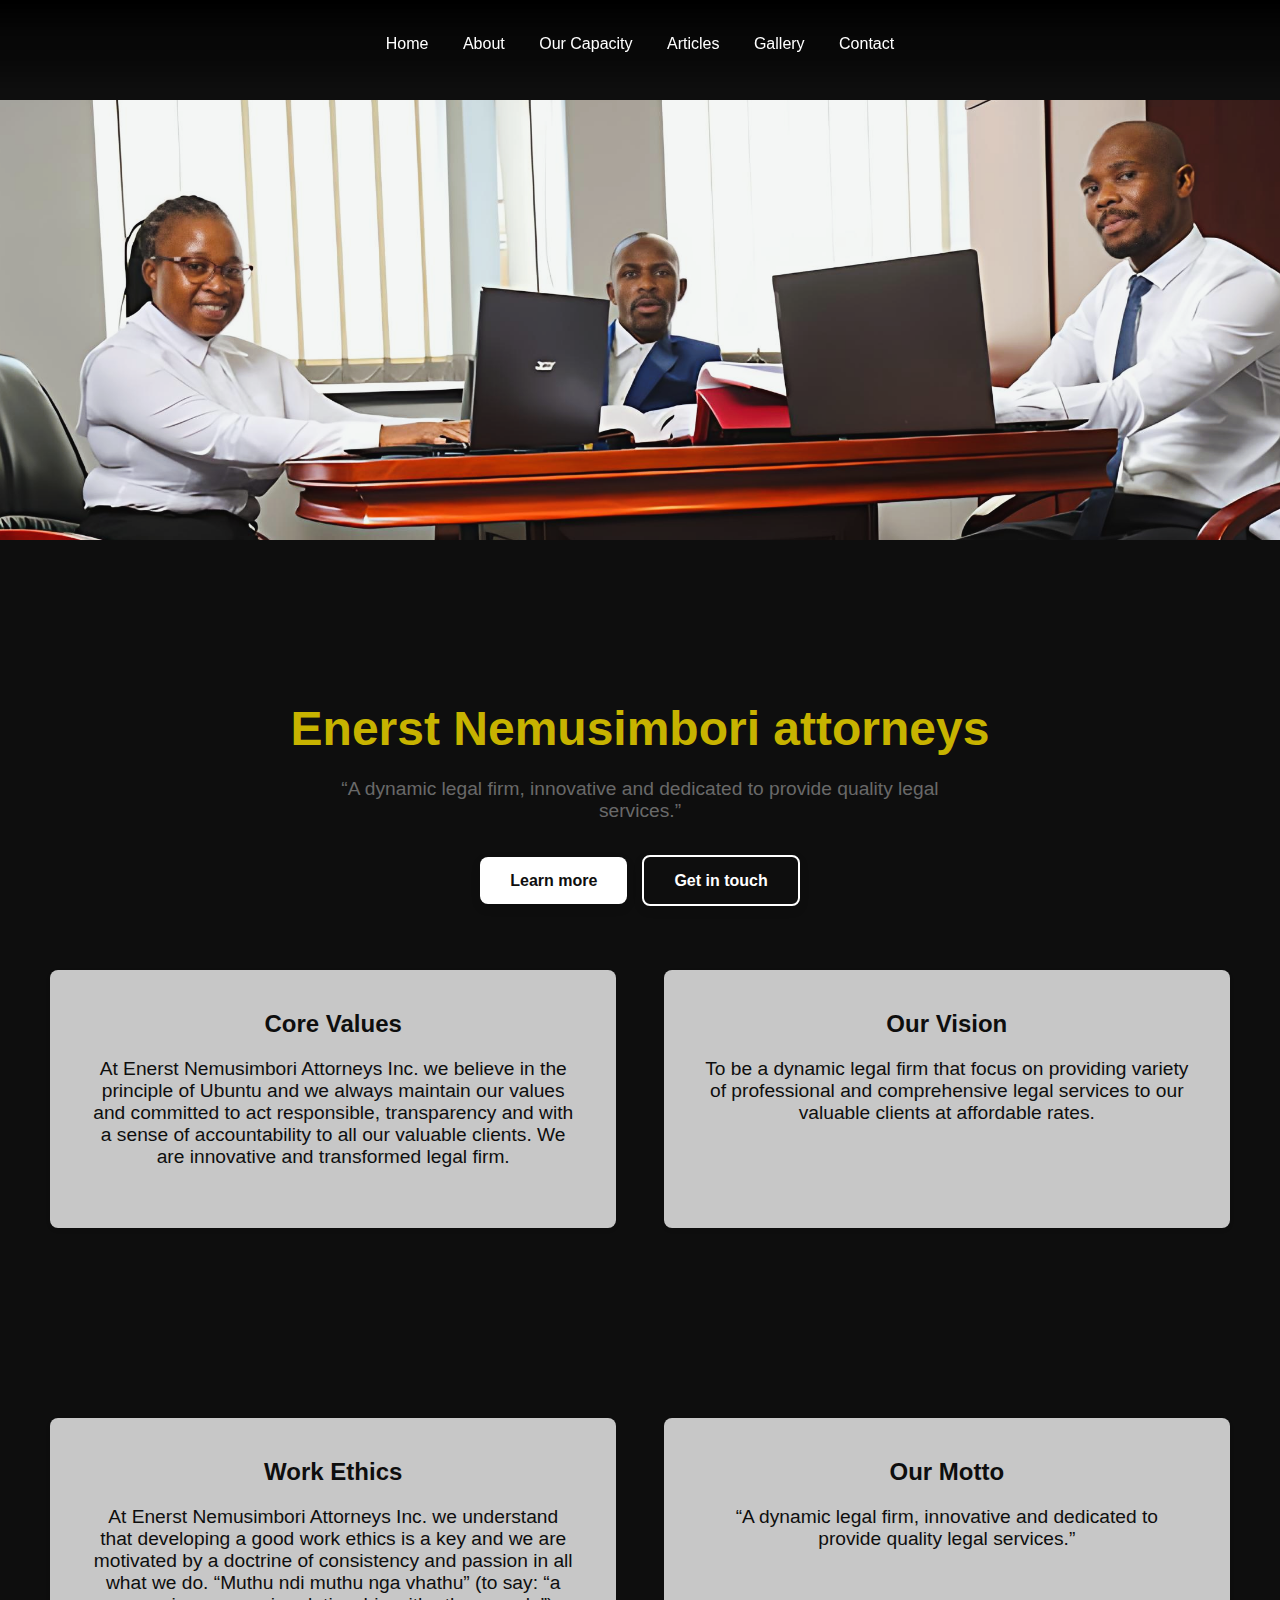
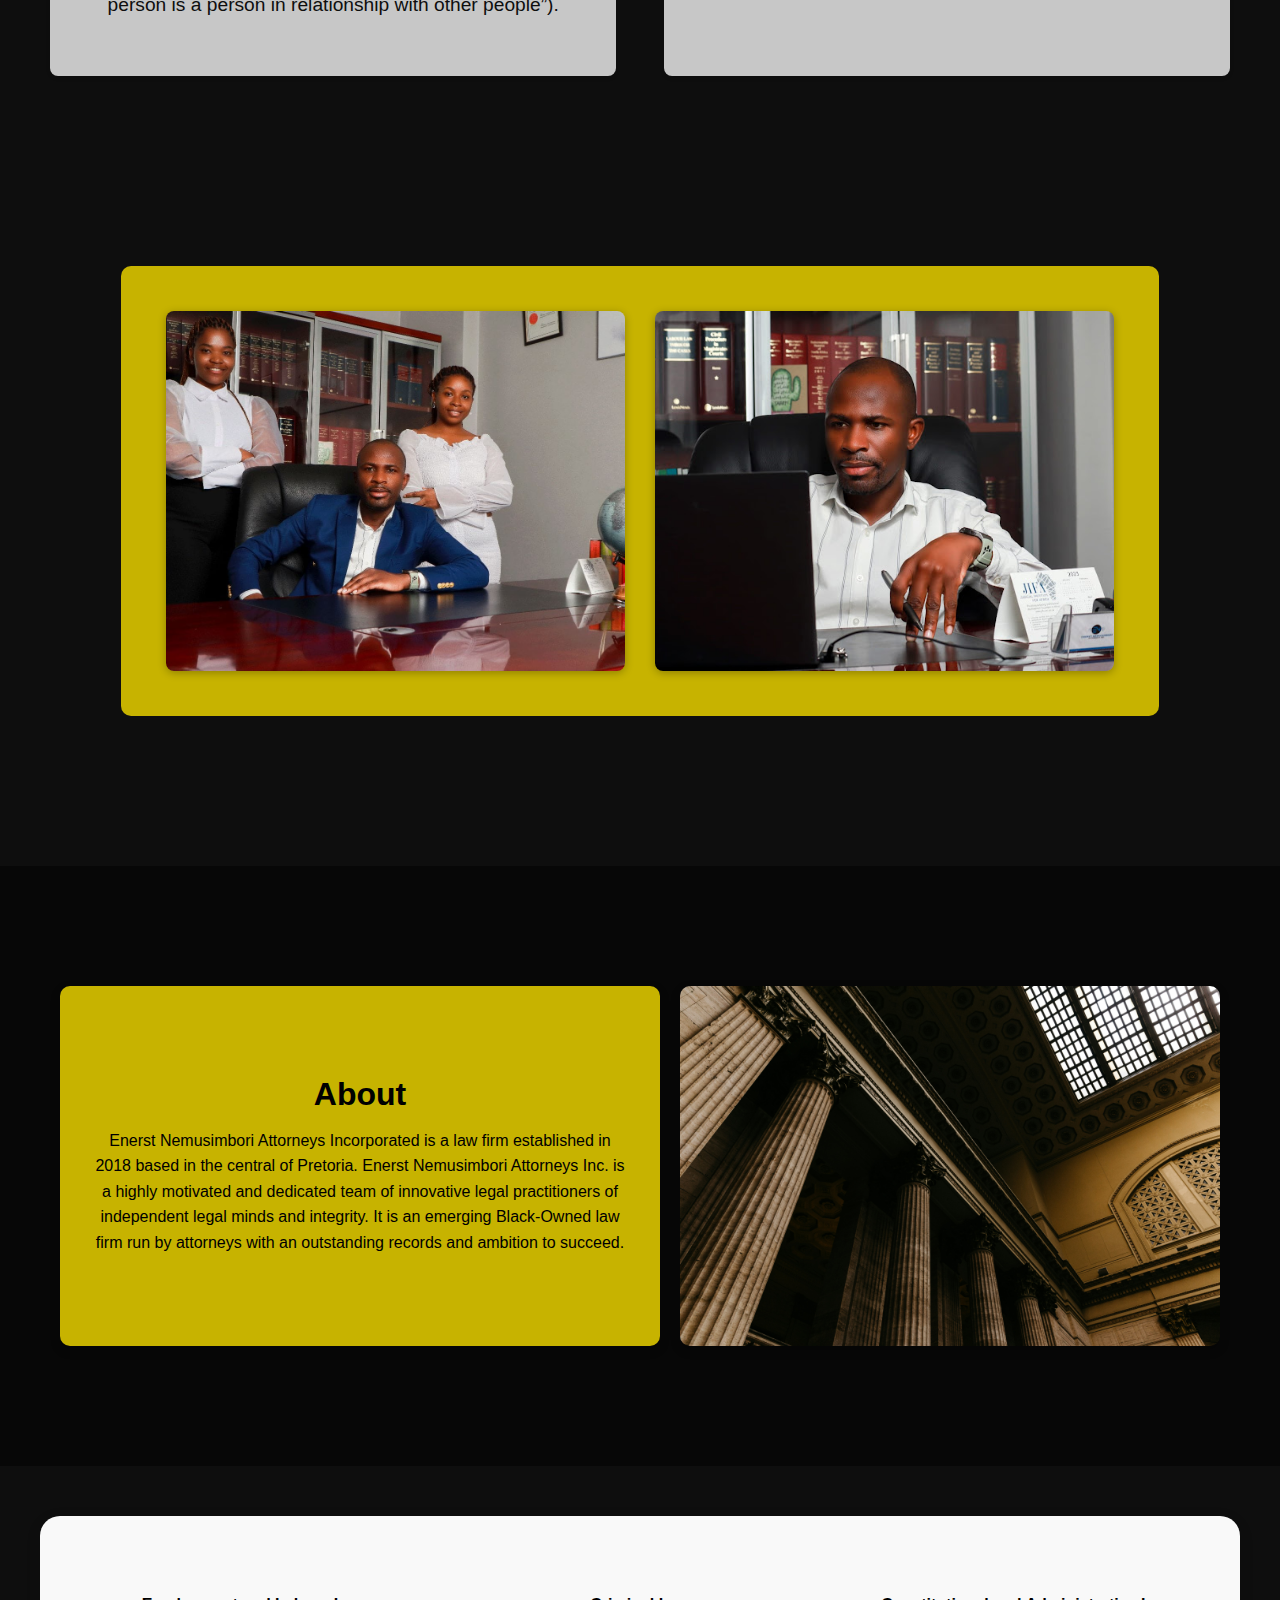
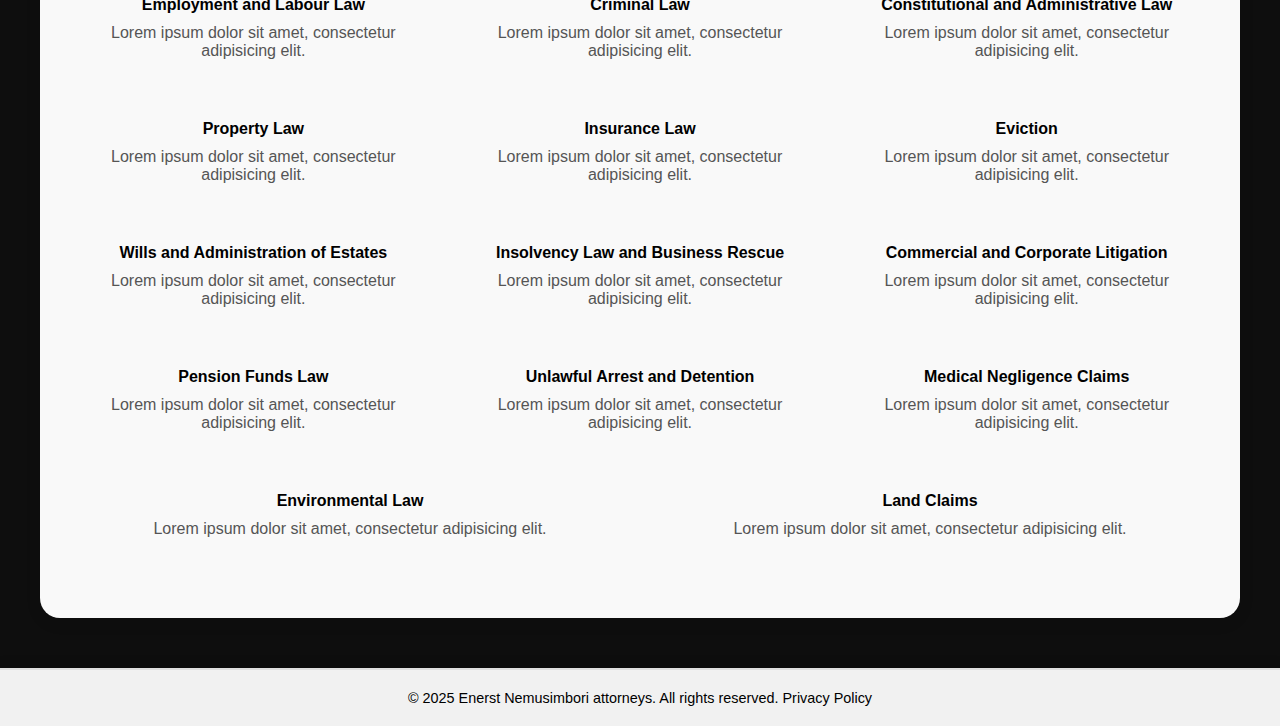
<file: index.html>
<!DOCTYPE html>
<html lang="en">
<head>
    <meta charset="UTF-8">
    <meta name="viewport" content="width=device-width, initial-scale=1.0">
    <title>Enerst Nemusimbori attorneys</title>
    <link rel="stylesheet" href="src/css/styles.css">
</head>
<body>
    <header>
        <div class="header-container">
            <button class="hamburger" aria-label="Menu">
                <span class="hamburger-box">
                    <span class="hamburger-inner"></span>
                </span>
            </button>
            <nav class="nav-links">
                <a href="#features">Home</a>
                <a href="#about">About</a>
                <a href="#about">Our Capacity</a>
                <a href="#contact">Articles</a>
                <a href="#contact">Gallery</a>
                <a href="#contact">Contact</a>
            </nav>
        </div>
        <nav>
            <a href="#features">Home</a>
            <a href="#about">About</a>
            <a href="#about">Our Capacity</a>
            <a href="#contact">Articles</a>
            <a href="#contact">Gallery</a>
            <a href="#contact">Contact</a>
        </nav>
    </header>

    <!-- Banner Section -->
    <section class="banner">
        <div class="banner-wrapper">
            <img src="src/assets/images/img31.png" alt="Law Firm Banner">
        </div>
    </section>

    <section class="hero">
        <h1>Enerst Nemusimbori attorneys</h1>
        <p>“A dynamic legal firm, innovative and dedicated to provide quality legal services.”
        </p>
        <div class="buttons">
        <div class="cta">
            <a href="#get-started">Learn more</a>
        </div>
        <div class="cta cta2">
            <a href="#">Get in touch</a>
        </div>
        </div>

        <!-- First row of cards -->
  <div class="cards-wrapper">
    <div class="card">
      <h2>Core Values</h2>
      <p>
        At Enerst Nemusimbori Attorneys Inc. we believe in the principle of Ubuntu and we always maintain our values and committed to act responsible, transparency and with a sense of accountability to all our valuable clients. We are innovative and transformed legal firm.  
      </p>
    </div>
    <div class="card">
      <h2>Our Vision</h2>
      <p>
        To be a dynamic legal firm that focus on providing variety of professional and comprehensive legal services to our valuable clients at affordable rates. 
      </p>
    </div>
  </div>
  
  <!-- Second row of cards -->
  <div class="cards-wrapper">
    <div class="card">
      <h2>Work Ethics</h2>
      <p>
        At Enerst Nemusimbori Attorneys Inc. we understand that developing a good work ethics is a key and we are motivated by a doctrine of consistency and passion in all what we do. “Muthu ndi muthu nga vhathu” (to say: “a person is a person in relationship with other people”). 
      </p>
    </div>
    <div class="card">
      <h2>Our Motto</h2>
      <p>“A dynamic legal firm, innovative and dedicated to provide quality legal services.”
      </p>
    </div>
  </div>
  
  <!-- Photo divs -->
  <div class="photos-wrapper">
    <div class="photo"><img src="src/assets/images/attorney.jpg" alt=""></div>
    <div class="photo"><img src="src/assets/images/img2.jpg" alt=""></div>
  </div>
</section>
    </section>

    <section id="about" class="about">
        <div class="about-container">
            <div class="about-card">
                <h1>About</h1>
                <p>
                    Enerst Nemusimbori Attorneys Incorporated is a law firm established in 2018 based in the central of Pretoria. Enerst Nemusimbori Attorneys Inc. is a highly motivated and dedicated team of innovative legal practitioners of independent legal minds and integrity. It is an emerging Black-Owned law firm run by attorneys with an outstanding records and ambition to succeed.
                </p>
            </div>
            <div class="about-photo">
                <img src="src/assets/images/patrick-fore-H5Lf0nGyetk-unsplash.jpg" alt="Law Firm Members">
            </div>
        </div>
    </section>

    <section id="features" class="features">
        <div class="feature">
            
            <h3>Employment and Labour Law</h3>
            <p>Lorem ipsum dolor sit amet, consectetur adipisicing elit.</p>
        </div>
        <div class="feature">
          
            <h3>Criminal Law</h3>
            <p>Lorem ipsum dolor sit amet, consectetur adipisicing elit.</p>
        </div>
        <div class="feature">
            
            <h3>Constitutional and Administrative Law</h3>
            <p>Lorem ipsum dolor sit amet, consectetur adipisicing elit.</p>
        </div>
        <div class="feature">
            
            <h3>Property Law</h3>
            <p>Lorem ipsum dolor sit amet, consectetur adipisicing elit.</p>
        </div>
        <div class="feature">
            
            <h3>Insurance Law</h3>
            <p>Lorem ipsum dolor sit amet, consectetur adipisicing elit.</p>
        </div>
        <div class="feature">
            
            <h3>Eviction</h3>
            <p>Lorem ipsum dolor sit amet, consectetur adipisicing elit.</p>
        </div>
        <div class="feature">
            
            <h3>Wills and Administration of Estates</h3>
            <p>Lorem ipsum dolor sit amet, consectetur adipisicing elit.</p>
        </div>
        <div class="feature">
            
            <h3>Insolvency Law and Business Rescue</h3>
            <p>Lorem ipsum dolor sit amet, consectetur adipisicing elit.</p>
        </div>
        <div class="feature">
            
            <h3>Commercial and Corporate Litigation</h3>
            <p>Lorem ipsum dolor sit amet, consectetur adipisicing elit.</p>
        </div>
        <div class="feature">
            
            <h3>Pension Funds Law</h3>
            <p>Lorem ipsum dolor sit amet, consectetur adipisicing elit.</p>
        </div>
        <div class="feature">
            
            <h3>Unlawful Arrest and Detention</h3>
            <p>Lorem ipsum dolor sit amet, consectetur adipisicing elit.</p>
        </div>
        <div class="feature">
            
            <h3>Medical Negligence Claims</h3>
            <p>Lorem ipsum dolor sit amet, consectetur adipisicing elit.</p>
        </div>
        <div class="feature">
            
            <h3>Environmental Law</h3>
            <p>Lorem ipsum dolor sit amet, consectetur adipisicing elit.</p>
        </div>
        <div class="feature">
            
            <h3>Land Claims</h3>
            <p>Lorem ipsum dolor sit amet, consectetur adipisicing elit.</p>
        </div>
    </section>

    

    <footer>
        <p>&copy; 2025 Enerst Nemusimbori attorneys. All rights reserved. <a href="#privacy-policy">Privacy Policy</a></p>
    </footer>

    <script src="src/js/scripts.js"></script>
</body>
</html>
</file>
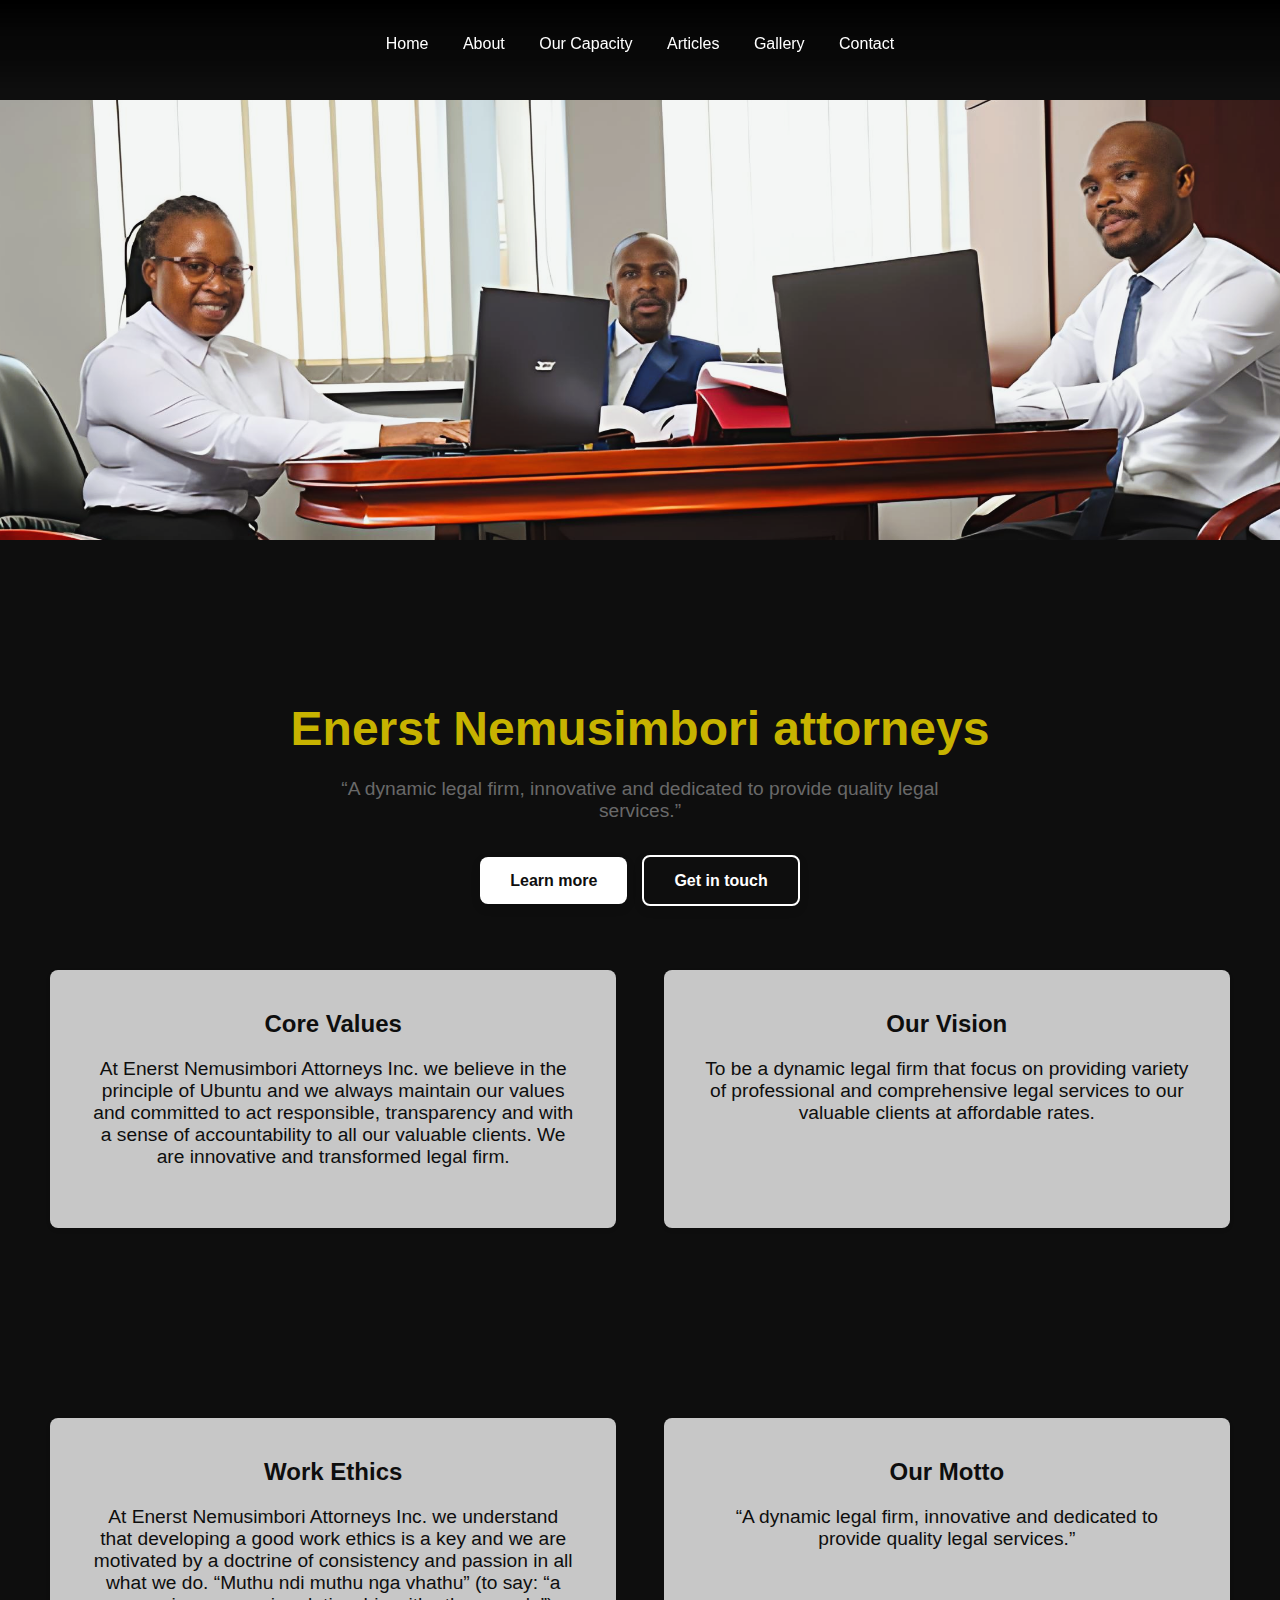
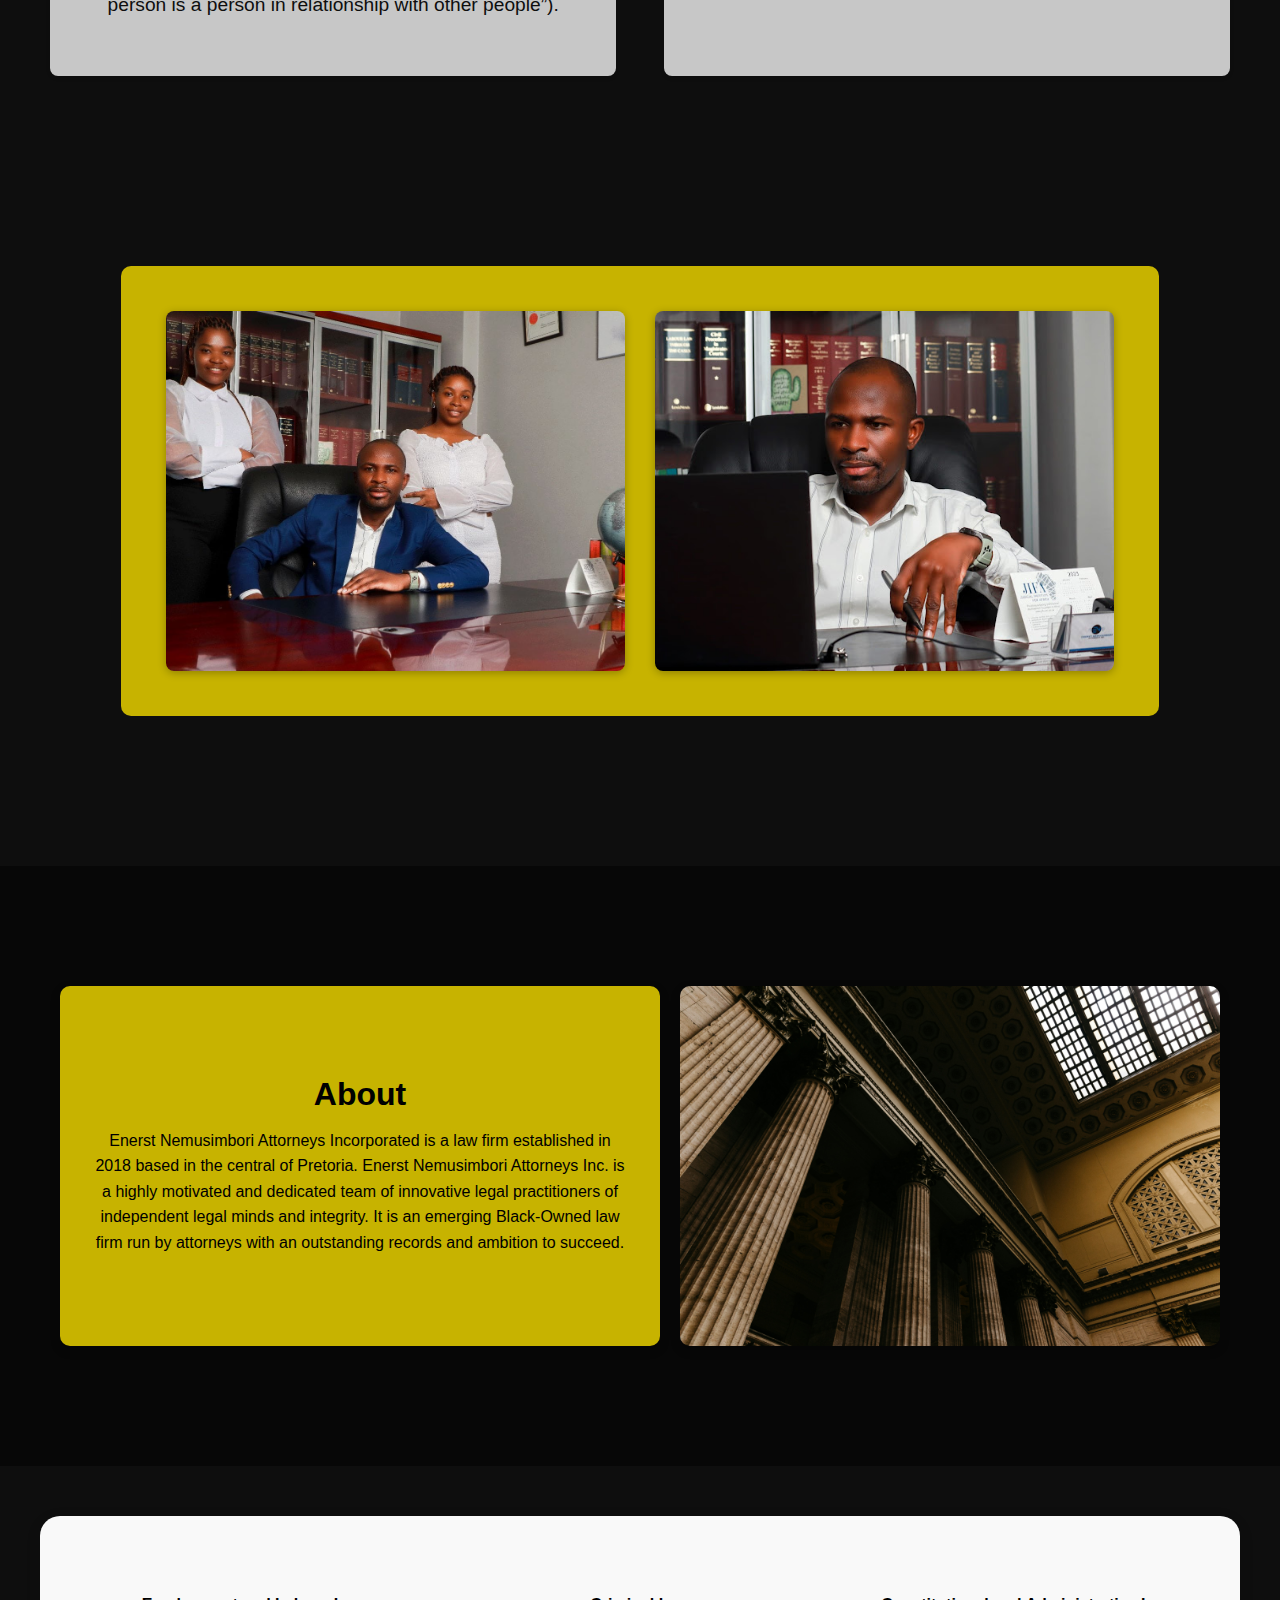
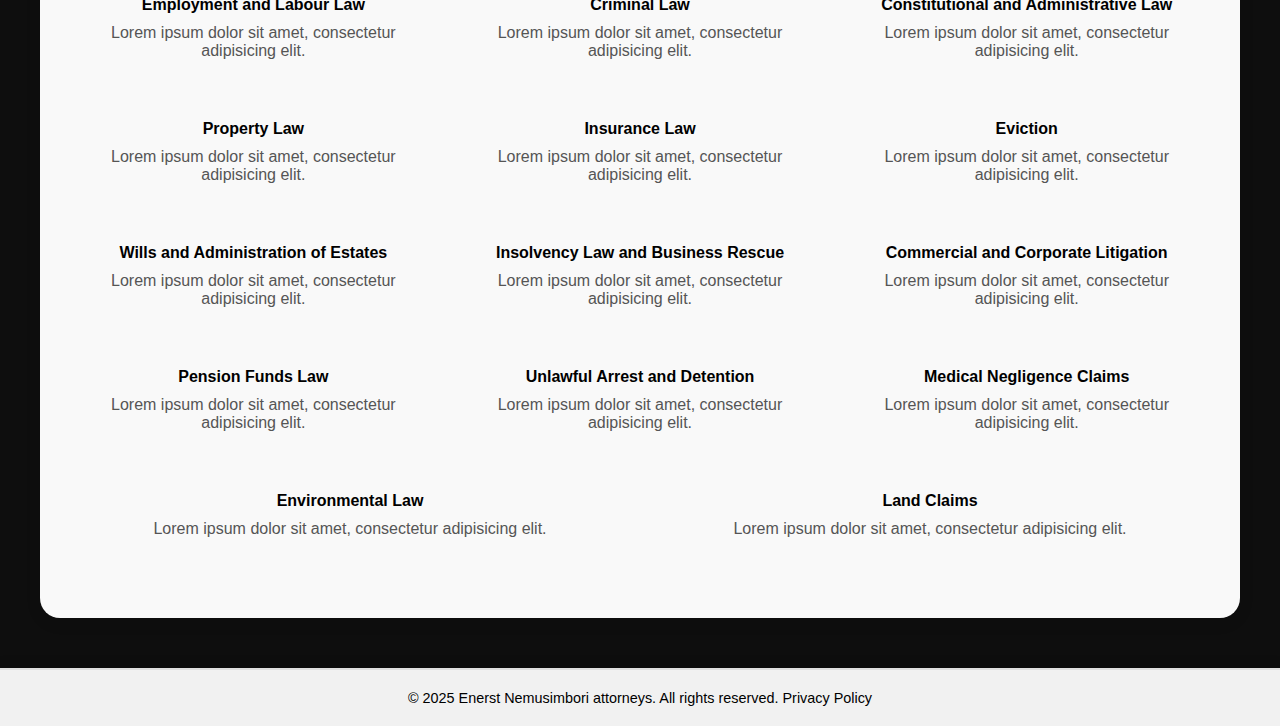
<file: src/index.html>
<!DOCTYPE html>
<html lang="en">
<head>
    <meta charset="UTF-8">
    <meta name="viewport" content="width=device-width, initial-scale=1.0">
    <title>Enerst Nemusimbori attorneys</title>
    <link rel="stylesheet" href="css/styles.css">
</head>
<body>
    <header>
        <div class="header-container">
            <button class="hamburger" aria-label="Menu">
                <span class="hamburger-box">
                    <span class="hamburger-inner"></span>
                </span>
            </button>
            <nav class="nav-links">
                <a href="#features">Home</a>
                <a href="#about">About</a>
                <a href="#about">Our Capacity</a>
                <a href="#contact">Articles</a>
                <a href="#contact">Gallery</a>
                <a href="#contact">Contact</a>
            </nav>
        </div>
        <nav>
            <a href="#features">Home</a>
            <a href="#about">About</a>
            <a href="#about">Our Capacity</a>
            <a href="#contact">Articles</a>
            <a href="#contact">Gallery</a>
            <a href="#contact">Contact</a>
        </nav>
    </header>

    <!-- Banner Section -->
    <section class="banner">
        <div class="banner-wrapper">
            <img src="assets/images/img31.png" alt="Law Firm Banner">
        </div>
    </section>

    <section class="hero">
        <h1>Enerst Nemusimbori attorneys</h1>
        <p>“A dynamic legal firm, innovative and dedicated to provide quality legal services.”
        </p>
        <div class="buttons">
        <div class="cta">
            <a href="#get-started">Learn more</a>
        </div>
        <div class="cta cta2">
            <a href="#">Get in touch</a>
        </div>
        </div>

        <!-- First row of cards -->
  <div class="cards-wrapper">
    <div class="card">
      <h2>Core Values</h2>
      <p>
        At Enerst Nemusimbori Attorneys Inc. we believe in the principle of Ubuntu and we always maintain our values and committed to act responsible, transparency and with a sense of accountability to all our valuable clients. We are innovative and transformed legal firm.  
      </p>
    </div>
    <div class="card">
      <h2>Our Vision</h2>
      <p>
        To be a dynamic legal firm that focus on providing variety of professional and comprehensive legal services to our valuable clients at affordable rates. 
      </p>
    </div>
  </div>
  
  <!-- Second row of cards -->
  <div class="cards-wrapper">
    <div class="card">
      <h2>Work Ethics</h2>
      <p>
        At Enerst Nemusimbori Attorneys Inc. we understand that developing a good work ethics is a key and we are motivated by a doctrine of consistency and passion in all what we do. “Muthu ndi muthu nga vhathu” (to say: “a person is a person in relationship with other people”). 
      </p>
    </div>
    <div class="card">
      <h2>Our Motto</h2>
      <p>“A dynamic legal firm, innovative and dedicated to provide quality legal services.”
      </p>
    </div>
  </div>
  
  <!-- Photo divs -->
  <div class="photos-wrapper">
    <div class="photo"><img src="assets/images/attorney.jpg" alt=""></div>
    <div class="photo"><img src="assets/images/img2.jpg" alt=""></div>
  </div>
</section>
    </section>

    <section id="about" class="about">
        <div class="about-container">
            <div class="about-card">
                <h1>About</h1>
                <p>
                    Enerst Nemusimbori Attorneys Incorporated is a law firm established in 2018 based in the central of Pretoria. Enerst Nemusimbori Attorneys Inc. is a highly motivated and dedicated team of innovative legal practitioners of independent legal minds and integrity. It is an emerging Black-Owned law firm run by attorneys with an outstanding records and ambition to succeed.
                </p>
            </div>
            <div class="about-photo">
                <img src="assets/images/patrick-fore-H5Lf0nGyetk-unsplash.jpg" alt="Law Firm Members">
            </div>
        </div>
    </section>

    <section id="features" class="features">
        <div class="feature">
            
            <h3>Employment and Labour Law</h3>
            <p>Lorem ipsum dolor sit amet, consectetur adipisicing elit.</p>
        </div>
        <div class="feature">
          
            <h3>Criminal Law</h3>
            <p>Lorem ipsum dolor sit amet, consectetur adipisicing elit.</p>
        </div>
        <div class="feature">
            
            <h3>Constitutional and Administrative Law</h3>
            <p>Lorem ipsum dolor sit amet, consectetur adipisicing elit.</p>
        </div>
        <div class="feature">
            
            <h3>Property Law</h3>
            <p>Lorem ipsum dolor sit amet, consectetur adipisicing elit.</p>
        </div>
        <div class="feature">
            
            <h3>Insurance Law</h3>
            <p>Lorem ipsum dolor sit amet, consectetur adipisicing elit.</p>
        </div>
        <div class="feature">
            
            <h3>Eviction</h3>
            <p>Lorem ipsum dolor sit amet, consectetur adipisicing elit.</p>
        </div>
        <div class="feature">
            
            <h3>Wills and Administration of Estates</h3>
            <p>Lorem ipsum dolor sit amet, consectetur adipisicing elit.</p>
        </div>
        <div class="feature">
            
            <h3>Insolvency Law and Business Rescue</h3>
            <p>Lorem ipsum dolor sit amet, consectetur adipisicing elit.</p>
        </div>
        <div class="feature">
            
            <h3>Commercial and Corporate Litigation</h3>
            <p>Lorem ipsum dolor sit amet, consectetur adipisicing elit.</p>
        </div>
        <div class="feature">
            
            <h3>Pension Funds Law</h3>
            <p>Lorem ipsum dolor sit amet, consectetur adipisicing elit.</p>
        </div>
        <div class="feature">
            
            <h3>Unlawful Arrest and Detention</h3>
            <p>Lorem ipsum dolor sit amet, consectetur adipisicing elit.</p>
        </div>
        <div class="feature">
            
            <h3>Medical Negligence Claims</h3>
            <p>Lorem ipsum dolor sit amet, consectetur adipisicing elit.</p>
        </div>
        <div class="feature">
            
            <h3>Environmental Law</h3>
            <p>Lorem ipsum dolor sit amet, consectetur adipisicing elit.</p>
        </div>
        <div class="feature">
            
            <h3>Land Claims</h3>
            <p>Lorem ipsum dolor sit amet, consectetur adipisicing elit.</p>
        </div>
    </section>

    

    <footer>
        <p>&copy; 2025 Enerst Nemusimbori attorneys. All rights reserved. <a href="#privacy-policy">Privacy Policy</a></p>
    </footer>

    <script src="js/scripts.js"></script>
</body>
</html>
</file>
<file: src/css/styles.css>
/* Reset and base styles */
:root {
	--gold: rgb(199, 179, 0);
	--black: #0e0e0e;
}

* {
	margin: 0;
	padding: 0;
	box-sizing: border-box;
}

body {
	font-family: "Poppins", sans-serif;
	background: var(--black); /* White background */
	color: #ffffff; /* Black text */
	overflow-x: hidden;
}

/* Header Styles */
.header-container {
	display: flex;
	justify-content: space-between;
	align-items: center;
	padding: 5px 10px;
	background-color: transparent;
	position: relative;
}

/* Hamburger Menu Styles */
.hamburger {
	display: none; /* Hidden by default */
	padding: 10px;
	background: none;
	border: none;
	cursor: pointer;
	z-index: 1000;
}

.hamburger-box {
	width: 30px;
	height: 24px;
	display: inline-block;
	position: relative;
}

.hamburger-inner {
	width: 100%;
	height: 2px;
	background-color: white;
	position: absolute;
	left: 0;
	top: 50%;
	transform: translateY(-50%);
	transition: transform 0.2s ease;
}

.hamburger-inner::before,
.hamburger-inner::after {
	content: "";
	width: 100%;
	height: 2px;
	background-color: white;
	position: absolute;
	left: 0;
	transition: transform 0.2s ease;
}

.hamburger-inner::before {
	top: -8px;
}

.hamburger-inner::after {
	top: 8px;
}

/* Navigation Links */
.nav-links {
	display: flex;
	gap: 15px;
}

.nav-links a {
	color: white;
	text-decoration: none;
	font-size: 1rem;
	transition: color 0.3s ease;
}

.nav-links a:hover {
	color: var(--gold);
}

/* Header */
header {
	position: fixed;
	width: 100%;
	display: flex;
	justify-content: space-between;
	justify-content: center;
	align-items: center;
	align-items: center;
	padding: 35px 50px;
	background-color: transparent;
	z-index: 1;
}

header:hover {
	background-image: linear-gradient(
		black,
		rgba(0, 0, 0, 0.541),
		rgba(0, 0, 0, 0.384),
		rgba(0, 0, 0, 0)
	);
}

header nav a {
	margin: 0 15px;
	text-decoration: none;
	color: white; /* Black text */
	font-size: 1rem;
	font-family: "Poppins", sans-serif; /* Keep navbar font clean */
	transition: color 0.3s ease, transform 0.3s ease;
}

header nav a:hover {
	color: var(--gold); /* Dark gray hover effect */

	transform: scale(1.1);
}

/* Hero Section */
.hero {
	background-color: var(--black);
	height: 100%;
	margin: 20px 0;
	margin-top: 60px;
	display: flex;
	flex-direction: column;
	justify-content: center;
	align-items: center;
	text-align: center;
	padding: 0 20px;
	animation: fadeIn 1.5s ease-in-out;
}

.hero h1 {
	font-size: 3rem;
	font-weight: 800;
	line-height: 1.2;
	color: var(--gold); /* Black text */
	font-family: "Poppins", "Chalkboard SE", sans-serif; /* Playful font */
	text-shadow: none; /* Remove shadow */
}

.hero p {
	font-size: 1.2rem;
	margin: 20px 0;
	max-width: 600px;
	color: #696969; /* Dark gray for contrast */
	font-family: "Poppins", "Chalkboard SE", sans-serif; /* Playful font */
}

.hero .buttons {
	display: flex;
	justify-content: center;
	align-items: center;
	gap: 15px; /* Add spacing between buttons */
}

.hero .cta {
	margin-top: 30px;
}

.hero .cta a {
	text-decoration: none;
	padding: 15px 30px;
	background: #ffffff; /* Black button */
	color: var(--black); /* White text */
	font-size: 1rem;
	font-weight: bold;
	font-family: "Poppins", sans-serif; /* Clean font for buttons */
	border-radius: 8px;
	box-shadow: 0 4px 10px rgba(0, 0, 0, 0.13);
	transition: all 0.3s ease;
	width: 150px; /* Set a fixed width for all buttons */
	text-align: center; /* Center the text inside the button */
}

.hero .cta a:hover {
	background-color: rgb(26, 26, 158);

	color: #ffffff;
	transform: scale(1.1);
	box-shadow: 0 6px 15px rgba(0, 0, 0, 0.13);
	transform: translateY(-10px);
}

.hero .cta2 a {
	background-color: var(--black);
	border: 2px white solid;
	color: #ffffff;
}

.hero .cta2 a:hover {
	background-color: rgb(26, 26, 158);
	border: none;
	color: white;
	box-shadow: 0 6px 15px rgba(0, 0, 0, 0.13);
}

.hero .cta:hover {
	transform: translateY(-1px);
	transition: 0.4s;
}

/* Features Section */
.features {
	display: flex;
	justify-content: center;
	align-items: center;
	flex-wrap: wrap;
	padding: 50px 20px;
	background: #f9f9f9; /* Light gray background for contrast */
	border-radius: 20px;
	margin: 50px 40px;
	max-width: 1200px;
	box-shadow: 0 4px 15px rgba(0, 0, 0, 0.1);
	animation: slideUp 1.5s ease-in-out;
}

.feature {
	flex: 1 1 300px;
	margin: 20px;
	text-align: center;
	border-radius: 10px;
	padding: 10px;
	transition: transform 0.3s ease, box-shadow 0.3s ease;
}

.feature:hover {
	transform: translateY(-10px);
	box-shadow: 0 6px 20px rgba(0, 0, 0, 0.2);
}

.feature img {
	width: 80px;
	margin-bottom: 20px;
}

.feature h3 {
	font-size: 1rem;
	margin-bottom: 10px;
	color: #000000; /* Black text */
	font-family: "Poppins", "Chalkboard SE", sans-serif; /* Playful font */
	text-shadow: none; /* Remove shadow */
}

.feature p {
	font-size: 1rem;
	color: #555555; /* Dark gray text */
	font-family: "Poppins", "Chalkboard SE", sans-serif; /* Playful font */
}

/* About Section */
.about {
	background: url("https://images.unsplash.com/photo-1555374018-13a8994ab246?crop=entropy&cs=tinysrgb&fit=max&fm=jpg&q=80&w=1920")
		center/cover no-repeat;
	position: relative; /* Required for the overlay */
	padding: 100px 15px;
	display: flex;
	justify-content: center;
	align-items: center;
	text-align: center;
	color: white;
	z-index: -2;
}

.about::before {
	content: "";
	position: absolute;
	top: 0;
	left: 0;
	width: 100%;
	height: 100%;
	background-color: rgba(0, 0, 0, 0.5); /* Black overlay with 50% opacity */
	z-index: 1; /* Ensure it appears above the background but below the content */
}

.about-container {
	position: relative; /* Ensure content is above the overlay */
	z-index: 2; /* Place content above the overlay */
	display: flex;
	flex-wrap: wrap;
	justify-content: center;
	align-items: stretch; /* Ensure children stretch to the same height */
	max-width: 1200px;
	gap: 20px;
	padding: 20px;
}

.about-card {
	background-color: var(--gold); /* Semi-transparent background */
	color: black;
	padding: 30px;
	border-radius: 10px;
	box-shadow: 0 4px 10px rgba(0, 0, 0, 0.3);
	flex: 1;
	display: flex;
	flex-direction: column; /* Ensure content inside the card is stacked */
	justify-content: center; /* Center content vertically */
}

.about-card h1 {
	font-size: 2rem;
	margin-bottom: 15px;
}

.about-card p {
	font-size: 1rem;
	line-height: 1.6;
	color: black;
}

.about-photo {
	flex: 1;
	display: flex;
	justify-content: center;
	align-items: center;
}

.about-photo img {
	max-width: 100%;
	border-radius: 10px;
	box-shadow: 0 4px 10px rgba(0, 0, 0, 0.3);
	object-fit: cover; /* Ensure the image scales properly */
}

/* Banner Section */
.banner {
	width: 100%;
	height: 60vh; /* Set the height of the banner */
	overflow: hidden; /* Ensure the image doesn't overflow */
}

.banner-wrapper {
	padding-top: 100px;
	width: 100%;
	height: 100%;
	object-position: center;
}

.banner-wrapper img {
	width: 100%;
	height: 100%;
	object-fit: cover; /* Ensure the image fills the wrapper while maintaining aspect ratio */
}

.cards-wrapper {
	display: flex;
	justify-content: space-between;
	margin-bottom: 20px;
	margin-top: 80px;
	margin: 60px;
}

.card {
	width: 48%; /* Slightly less than half to account for spacing */
	padding: 40px;
	border: 1px solid #ddd;
	background-color: rgb(199, 199, 199);
	border-radius: 8px;
	box-shadow: 0 2px 4px rgba(0, 0, 0, 0.1);
	transition: 0.4s;
	border: #555555;
	h2 {
		color: var(--black);
	}
	p {
		color: var(--black);
	}
}

.card:hover {
	background-color: white;
	color: #f9f9f9;
	transform: translateY(-5px);
	p {
		color: #555555;
	}
}

.photos-wrapper {
	width: 88%;
	height: 100%;
	border-radius: 10px;
	background-color: var(--gold);
	display: flex;
	justify-content: space-between;
	margin-bottom: 80px;
}

.photo {
	width: 40vw;
	margin: 30px 30px;
	height: 40vh; /* Height will be determined by content */
	position: relative;
	overflow: hidden;
	border-radius: 8px; /* Optional: matches card style */
	box-shadow: 0 2px 8px rgba(0, 0, 0, 0.288);
}

.photo img {
	width: 100%;
	height: 100%;
	object-fit: cover; /* This ensures the image covers the area while maintaining aspect ratio */
	display: block;
}

/* Footer */
footer {
	text-align: center;
	padding: 20px;
	background: #f1f1f1; /* Light gray background */
	color: #000000; /* Black text */
	font-size: 0.9rem;
	border-top: 2px solid #e0e0e0; /* Subtle border */
	box-shadow: 0 -4px 10px rgba(0, 0, 0, 0.1);
}

footer a {
	color: #000000; /* Black text */
	text-decoration: none;
	transition: color 0.3s ease;
}

footer a:hover {
	color: #555555; /* Dark gray hover effect */
	text-decoration: underline;
}

/* Animations */
@keyframes fadeIn {
	from {
		opacity: 0;
		transform: translateY(20px);
	}
	to {
		opacity: 1;
		transform: translateY(0);
	}
}

@keyframes slideUp {
	from {
		opacity: 0;
		transform: translateY(50px);
	}
	to {
		opacity: 1;
		transform: translateY(0);
	}
}

/* ================ MEDIA QUERIES FOR RESPONSIVE DESIGN ================ */

/* Small devices (landscape phones, 576px and up) */
@media (max-width: 767px) {
	/* Header/Navigation */
	header {
		margin-top: -60px;
		padding: 20px 50px;
		height: 100px;
		width: 100%;
		a {
			color: red;
			font-size: 0.2rem;
		}
	}
	.hamburger {
		display: block;
	}

	.nav-links {
		position: fixed;
		top: 0;
		left: 0;
		width: 100%;
		height: 100vh;
		background-color: rgb(26, 26, 158);
		flex-direction: column;
		justify-content: center;
		align-items: center;
		transform: translateX(-100%);
		transition: transform 0.3s ease-in-out;
		z-index: 999;
		gap: 30px;
	}

	.nav-links.active {
		transform: translateX(0);
	}

	/* Animated hamburger to X */
	.active .hamburger-inner {
		background-color: transparent;
	}

	.active .hamburger-inner::before {
		transform: translateY(8px) rotate(45deg);
	}

	.active .hamburger-inner::after {
		transform: translateY(-8px) rotate(-45deg);
	}
	nav

	/* Hero Section */
	.hero {
		padding: 100px 50px 50px;
	}

	.hero h1 {
		font-size: 2.5rem;
	}

	.buttons {
		flex-direction: row;
		justify-content: center;
	}

	.cta {
		min-width: 180px;
	}
}

/* Medium devices (tablets, 768px and up) */
@media (min-width: 768px) {
	.header-container {
		display: none;
	}
	.hamburger
	/* Header/Navigation */
	header {
		padding: 20px 50px;
	}

	/* Hero Section */
	.hero {
		padding: 100px 50px 50px;
	}

	/* Card Layout */
	.cards-wrapper {
		flex-direction: row;
		flex-wrap: wrap;
		margin: 60px;
	}

	.card {
		width: 48%;
		margin-bottom: 30px;
	}

	/* Photo Grid */
	.photos-wrapper {
		flex-direction: row;
		padding: 30px;
	}

	.photo {
		width: 48%;
		height: 300px;
		margin: 15px;
	}

	/* About Section */
	.about-container {
		flex-direction: row;
	}

	.about-card,
	.about-photo {
		flex: 1;
	}

	/* Features Grid */
	.features {
		grid-template-columns: repeat(2, 1fr);
	}
}

/* Large devices (desktops, 992px and up) */
@media (min-width: 992px) {
	/* Hero Section */
	.hero h1 {
		font-size: 3rem;
	}

	/* Card Layout */
	.cards-wrapper {
		max-width: 1200px;
		margin: 80px auto;
	}

	/* Photo Grid */
	.photos-wrapper {
		max-width: 1200px;
		margin: 80px auto;
	}

	.photo {
		width: 40vw;
		height: 40vh;
	}

	/* Features Grid */
	.features {
		grid-template-columns: repeat(3, 1fr);
		max-width: 1200px;
		margin: 50px auto;
	}
}

/* Extra large devices (large desktops, 1200px and up) */
@media (min-width: 1200px) {
	/* Features Grid */
	.features {
		grid-template-columns: repeat(4, 1fr);
	}
}

/* Mobile-specific adjustments (max-width 767px) */
@media (max-width: 767px) {
	/* Header/Navigation */
	header {
		padding: 15px 20px;
		flex-wrap: wrap;
	}

	nav {
		display: none;
		width: 100%;
		flex-direction: column;
	}

	nav.active {
		display: flex;
	}

	header nav a {
		margin: 10px 0;
		padding: 8px 0;
		font-size: 1.1rem;
		border-bottom: 1px solid rgba(255, 255, 255, 0.1);
	}

	/* Mobile menu toggle */
	.menu-toggle {
		display: block;
		color: white;
		font-size: 1.5rem;
		background: none;
		border: none;
		cursor: pointer;
	}

	/* Hero Section */
	.hero {
		padding: 80px 20px 30px;
		margin-top: 0;
	}

	.hero h1 {
		font-size: 2rem;
	}

	.buttons {
		flex-direction: column;
		align-items: center;
	}

	.cta {
		width: 100%;
		max-width: 250px;
		margin-bottom: 15px;
	}

	/* Card Layout */
	.cards-wrapper {
		flex-direction: column;
		margin: 30px 20px;
	}

	.card {
		width: 100%;
		margin-bottom: 20px;
		padding: 25px;
	}

	/* Photo Grid */
	.photos-wrapper {
		flex-direction: column;
		padding: 20px;
		margin: 30px 20px;
	}

	.photo {
		width: 100%;
		height: 250px;
		margin: 15px 0;
	}

	/* About Section */
	.about-container {
		flex-direction: column;
	}

	/* Features Grid */
	.features {
		grid-template-columns: 1fr;
		margin: 30px 20px;
		padding: 20px;
	}

	.feature {
		margin: 10px 0;
	}

	/* Banner adjustments */
	.banner {
		height: 40vh;
		margin-top: 60px;
	}
}

/* Tablet-specific adjustments (768px to 991px) */
@media (min-width: 768px) and (max-width: 991px) {
	/* Features Grid */
	.features {
		grid-template-columns: repeat(2, 1fr);
	}

	/* Photo Grid */
	.photo {
		height: 250px;
	}
}
</file>
